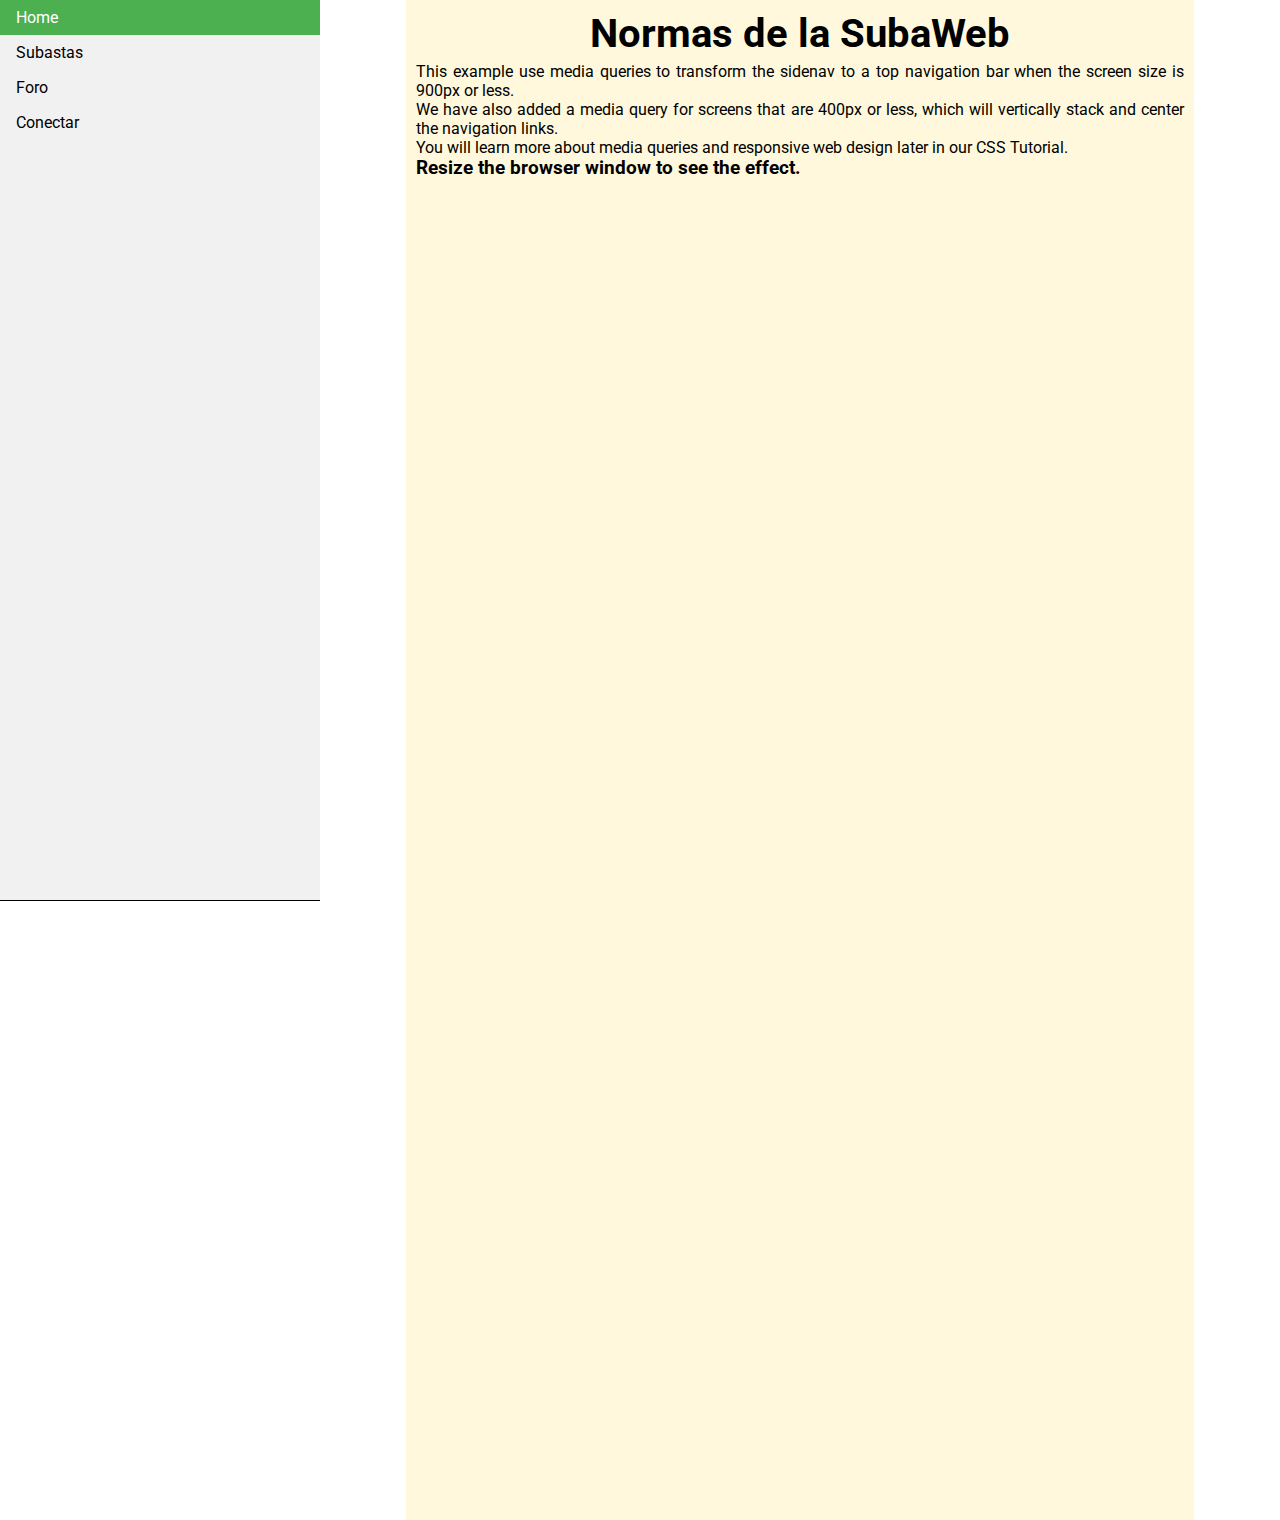
<file: index.html>
<!DOCTYPE html>
<html lang="es">

<head>
    <meta charset="UTF-8">
    <meta name="viewport" content="width=device-width, initial-scale=1.0">
    <link rel="stylesheet" href="./css/style.css">
    <link rel="stylesheet" href="https://cdnjs.cloudflare.com/ajax/libs/font-awesome/4.7.0/css/font-awesome.min.css">
    <title>Ca Isa i Toni</title>
</head>

<body>
    <!--Navegador de la web-->
    <ul class="sidenav">
        <li><a href="./index.html" class="active" id="btnIndex">Home</a></li>
        <li><a href="./subs.html" class="" id="btnSubs">Subastas</a></li>
        <li><a href="./foro.html" id="btnForo">Foro</a></li>
        <li class="dropdown">
            <a href="javascript:void(0)" class="dropbtn">Conectar</a>
            <div class="dropdown-content">
              <a href="#">Registrate</a>
              <a href="#">Inicia Sesion</a>
            </div>
          </li>
    </ul>
    <div class="content">
        <div class="cajaWeb">
            <div class="info-web">
                <h2>Normas de la SubaWeb</h2>
                <p>This example use media queries to transform the sidenav to a top navigation bar when the screen size is 900px or less.</p>
                <p>We have also added a media query for screens that are 400px or less, which will vertically stack and center the navigation links.</p>
                <p>You will learn more about media queries and responsive web design later in our CSS Tutorial.</p>
                <h3>Resize the browser window to see the effect.</h3>
            </div>
        </div>
    </div>
</body>

</html>
</file>
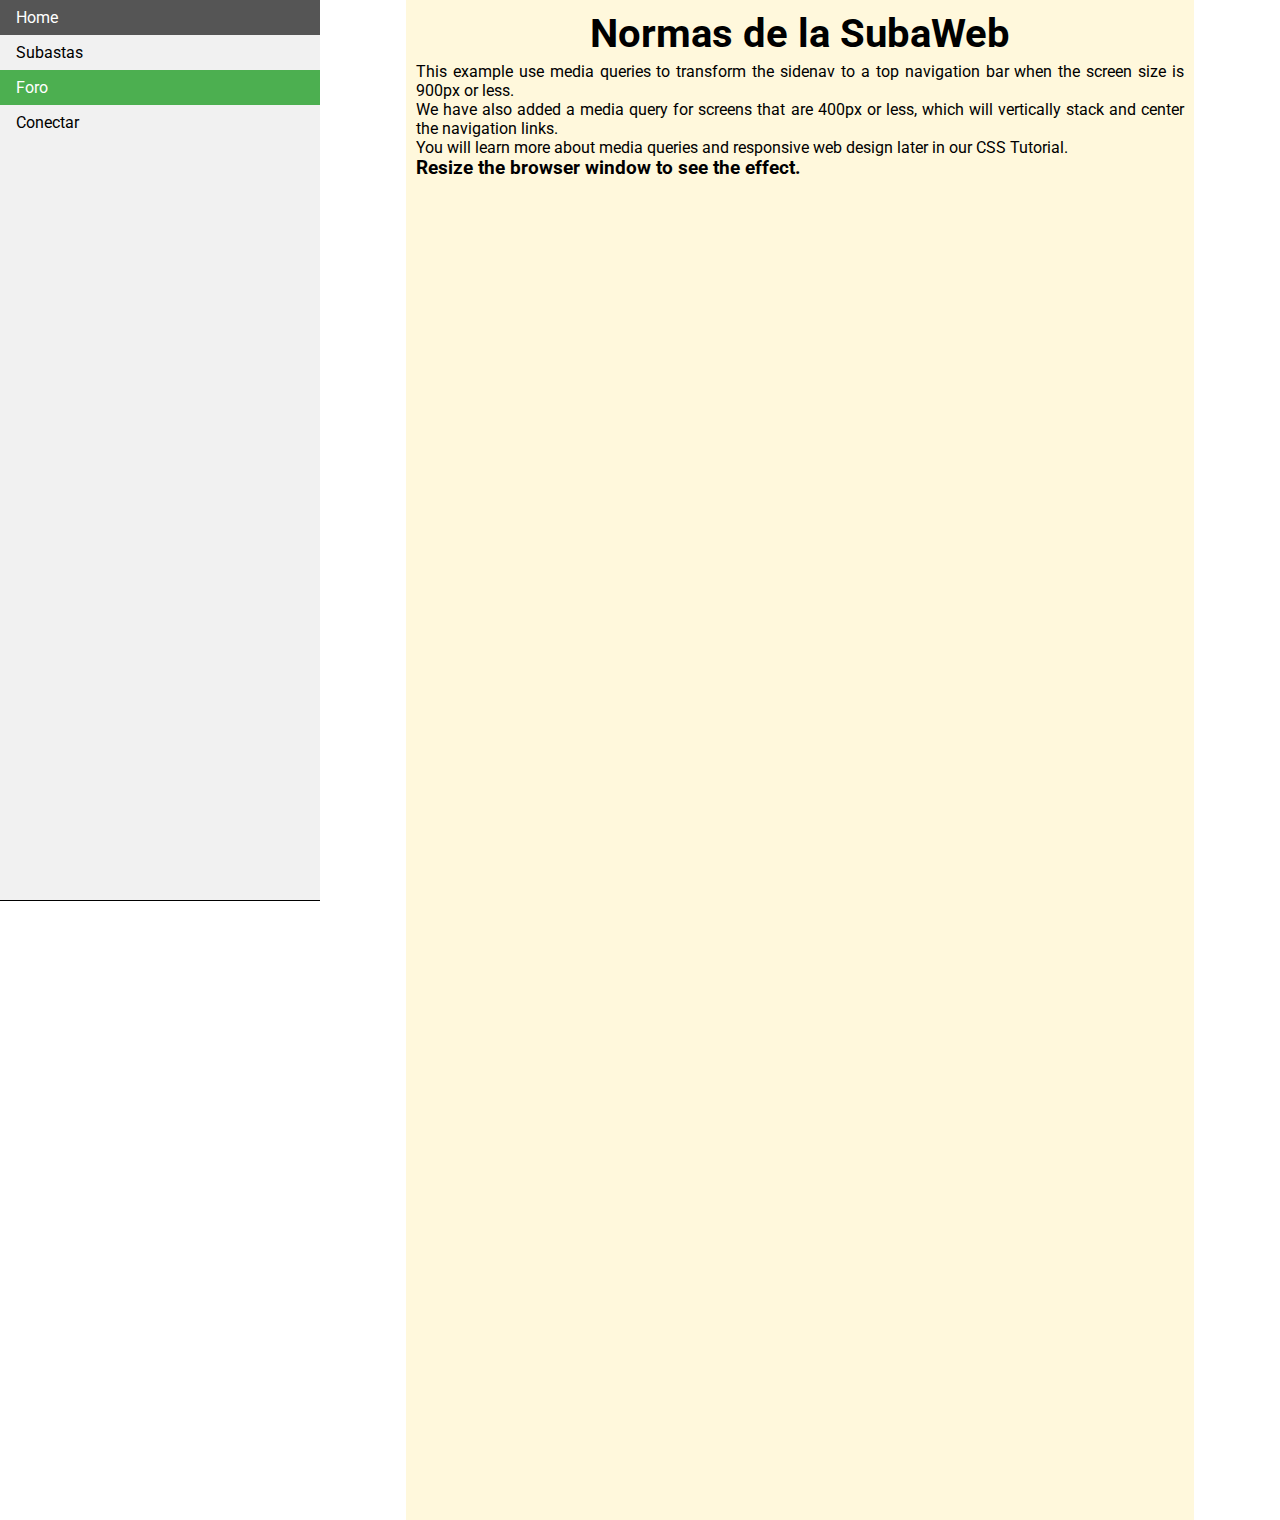
<file: foro.html>
<!DOCTYPE html>
<html lang="es">

<head>
    <meta charset="UTF-8">
    <meta name="viewport" content="width=device-width, initial-scale=1.0">
    <link rel="stylesheet" href="./css/style.css">
    <link rel="stylesheet" href="https://cdnjs.cloudflare.com/ajax/libs/font-awesome/4.7.0/css/font-awesome.min.css">
    <title>Ca Isa i Toni</title>
</head>

<body>
    <!--Navegador de la web-->
    <ul class="sidenav">
        <li><a href="./index.html" class="" id="btnIndex">Home</a></li>
        <li><a href="./subs.html" class="" id="btnSubs">Subastas</a></li>
        <li><a href="./foro.html" class="active" id="btnForo">Foro</a></li>
        <li class="dropdown">
            <a href="javascript:void(0)" class="dropbtn">Conectar</a>
            <div class="dropdown-content">
              <a href="#">Registrate</a>
              <a href="#">Inicia Sesion</a>
              
            </div>
          </li>
    </ul>
    
    
    <div class="content">
        <div class="cajaWeb">
            <div class="info-web">
                <h2>Normas de la SubaWeb</h2>
                <p>This example use media queries to transform the sidenav to a top navigation bar when the screen size is 900px or less.</p>
                <p>We have also added a media query for screens that are 400px or less, which will vertically stack and center the navigation links.</p>
                <p>You will learn more about media queries and responsive web design later in our CSS Tutorial.</p>
                <h3>Resize the browser window to see the effect.</h3>
            </div>
        </div>
        
       
    </div>
</body>

</html>
</file>
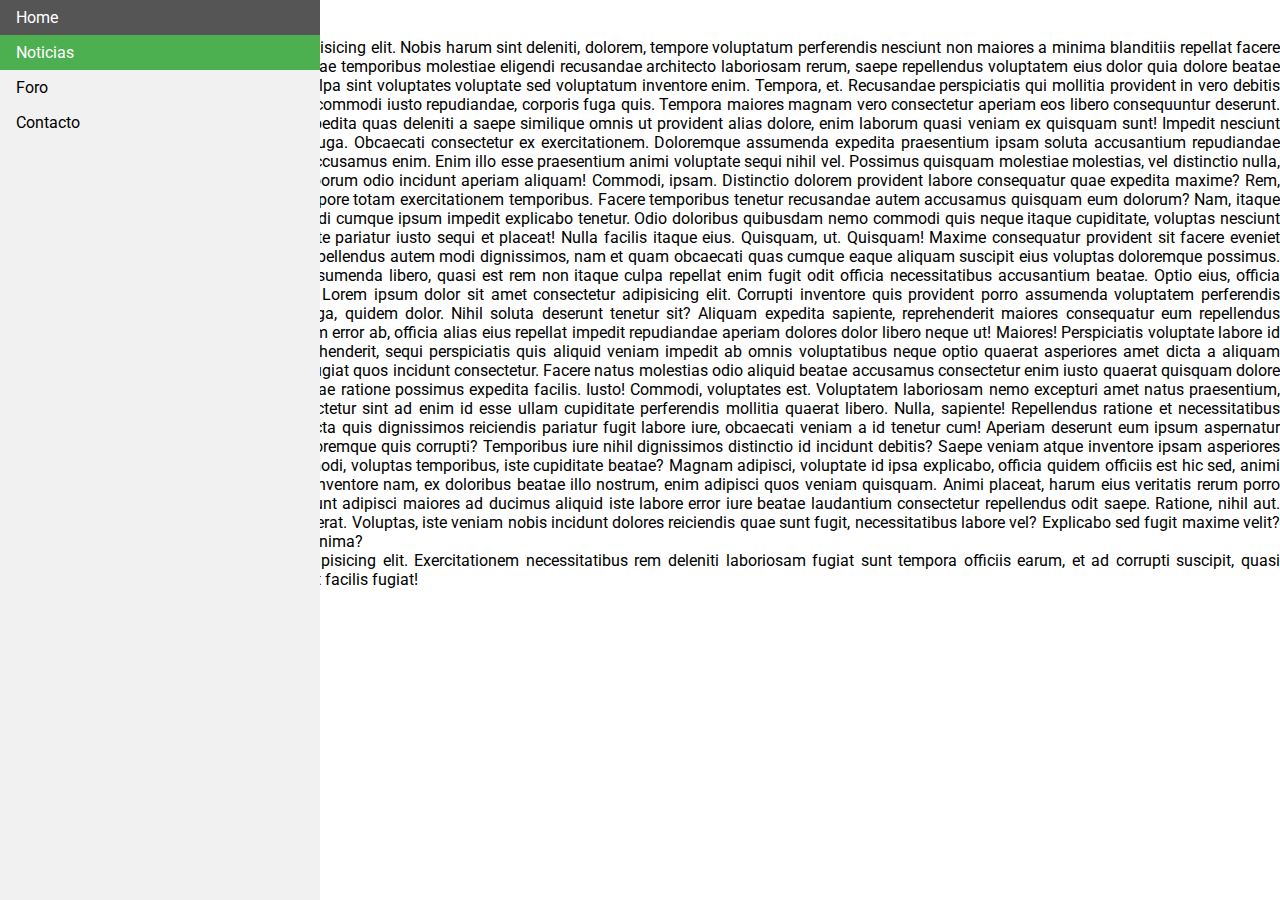
<file: news.html>
<!DOCTYPE html>
<html lang="es">

<head>
    <meta charset="UTF-8">
    <meta name="viewport" content="width=device-width, initial-scale=1.0">
    <link rel="stylesheet" href="./css/style.css">
    <link rel="stylesheet" href="https://cdnjs.cloudflare.com/ajax/libs/font-awesome/4.7.0/css/font-awesome.min.css">
    <title>Ca Isa i Toni</title>
</head>

<body>
    <!--Navegador de la web-->
    <div class="nav" id="nav">
        <ul class="sidenav">
            <li><a href="./index.html" id="btnIndex">Home</a></li>
            <li><a href="./news.html" class="active" id="btnNoticias">Noticias</a></li>
            <li><a href="foro.html" id="btnForo">Foro</a></li>
            <li><a href="contact.html" id="btnContact">Contacto</a></li>
        </ul>
    </div>
    <div class="grid">

        
        <!--Seccion principal-->
        <div class="pri" id="pri">
            <h1 class="titul">Titulo 1</h1>
            <p>
                Lorem, ipsum dolor sit amet consectetur adipisicing elit. Nobis harum sint deleniti, dolorem, tempore
                voluptatum perferendis nesciunt non maiores a minima blanditiis repellat facere quia repudiandae quaerat
                hic iure neque?
                Vitae temporibus molestiae eligendi recusandae architecto laboriosam rerum, saepe repellendus voluptatem
                eius dolor quia dolore beatae eveniet quisquam aliquam exercitationem culpa sint voluptates voluptate
                sed voluptatum inventore enim. Tempora, et.
                Recusandae perspiciatis qui mollitia provident in vero debitis obcaecati ad, unde voluptate maiores
                animi commodi iusto repudiandae, corporis fuga quis. Tempora maiores magnam vero consectetur aperiam eos
                libero consequuntur deserunt.
                Dolor itaque officia perspiciatis blanditiis expedita quas deleniti a saepe similique omnis ut provident
                alias dolore, enim laborum quasi veniam ex quisquam sunt! Impedit nesciunt excepturi exercitationem
                repudiandae error fuga.
                Obcaecati consectetur ex exercitationem. Doloremque assumenda expedita praesentium ipsam soluta
                accusantium repudiandae quo dicta tempore, animi vel? Tenetur eum accusamus enim. Enim illo esse
                praesentium animi voluptate sequi nihil vel.
                Possimus quisquam molestiae molestias, vel distinctio nulla, repellat ipsam esse dolorem, quae earum
                laborum odio incidunt aperiam aliquam! Commodi, ipsam. Distinctio dolorem provident labore consequatur
                quae expedita maxime? Rem, ducimus?
                Dolor numquam aliquam iure, tempore totam exercitationem temporibus. Facere temporibus tenetur
                recusandae autem accusamus quisquam eum dolorum? Nam, itaque repudiandae commodi, iure, animi omnis modi
                cumque ipsum impedit explicabo tenetur.
                Odio doloribus quibusdam nemo commodi quis neque itaque cupiditate, voluptas nesciunt dolor natus qui
                iure minus necessitatibus iste pariatur iusto sequi et placeat! Nulla facilis itaque eius. Quisquam, ut.
                Quisquam!
                Maxime consequatur provident sit facere eveniet sapiente beatae, numquam optio sed cum repellendus autem
                modi dignissimos, nam et quam obcaecati quas cumque eaque aliquam suscipit eius voluptas doloremque
                possimus. Odit!
                Autem at possimus eaque laborum assumenda libero, quasi est rem non itaque culpa repellat enim fugit
                odit officia necessitatibus accusantium beatae. Optio eius, officia dolore fuga earum repellat enim
                molestias!
                Lorem ipsum dolor sit amet consectetur adipisicing elit. Corrupti inventore quis provident porro
                assumenda voluptatem perferendis asperiores eos vitae officia quod harum fuga, quidem dolor. Nihil
                soluta deserunt tenetur sit?
                Aliquam expedita sapiente, reprehenderit maiores consequatur eum repellendus commodi non vel aliquid
                ipsam hic numquam error ab, officia alias eius repellat impedit repudiandae aperiam dolores dolor libero
                neque ut! Maiores!
                Perspiciatis voluptate labore id nisi. Quo accusantium possimus, odio reprehenderit, sequi perspiciatis
                quis aliquid veniam impedit ab omnis voluptatibus neque optio quaerat asperiores amet dicta a aliquam
                perferendis dignissimos delectus!
                Minus ut fugiat quos incidunt consectetur. Facere natus molestias odio aliquid beatae accusamus
                consectetur enim iusto quaerat quisquam dolore similique suscipit autem vero, minus molestiae ratione
                possimus expedita facilis. Iusto!
                Commodi, voluptates est. Voluptatem laboriosam nemo excepturi amet natus praesentium, porro ipsum
                veritatis vitae velit optio consectetur sint ad enim id esse ullam cupiditate perferendis mollitia
                quaerat libero. Nulla, sapiente!
                Repellendus ratione et necessitatibus deserunt facere optio molestiae sapiente, dicta quis dignissimos
                reiciendis pariatur fugit labore iure, obcaecati veniam a id tenetur cum! Aperiam deserunt eum ipsum
                aspernatur suscipit voluptate.
                Accusantium suscipit doloremque quis corrupti? Temporibus iure nihil dignissimos distinctio id incidunt
                debitis? Saepe veniam atque inventore ipsam asperiores recusandae nam natus perspiciatis ratione modi,
                voluptas temporibus, iste cupiditate beatae?
                Magnam adipisci, voluptate id ipsa explicabo, officia quidem officiis est hic sed, animi consectetur
                facere! Error aspernatur soluta, inventore nam, ex doloribus beatae illo nostrum, enim adipisci quos
                veniam quisquam.
                Animi placeat, harum eius veritatis rerum porro dignissimos voluptatibus suscipit eos deserunt adipisci
                maiores ad ducimus aliquid iste labore error iure beatae laudantium consectetur repellendus odit saepe.
                Ratione, nihil aut.
                Nemo, reprehenderit molestiae. Corporis, quaerat. Voluptas, iste veniam nobis incidunt dolores
                reiciendis quae sunt fugit, necessitatibus labore vel? Explicabo sed fugit maxime velit? Assumenda id
                quae libero. Culpa, dolorem minima?
            </p>
        </div>
        <!--Noticias frescas-->
        <div class="new" id="new">
            <p>
                Lorem ipsum dolor sit amet consectetur adipisicing elit. Exercitationem necessitatibus rem deleniti
                laboriosam fugiat sunt tempora officiis earum, et ad corrupti suscipit, quasi eligendi repellendus
                veritatis? Impedit placeat facilis fugiat!
            </p>
        </div>
        <!--Pie de página-->
        <div class="foot" id="foot">
            <p>hola</p>
        </div>
    </div>

</body>

</html>
</file>
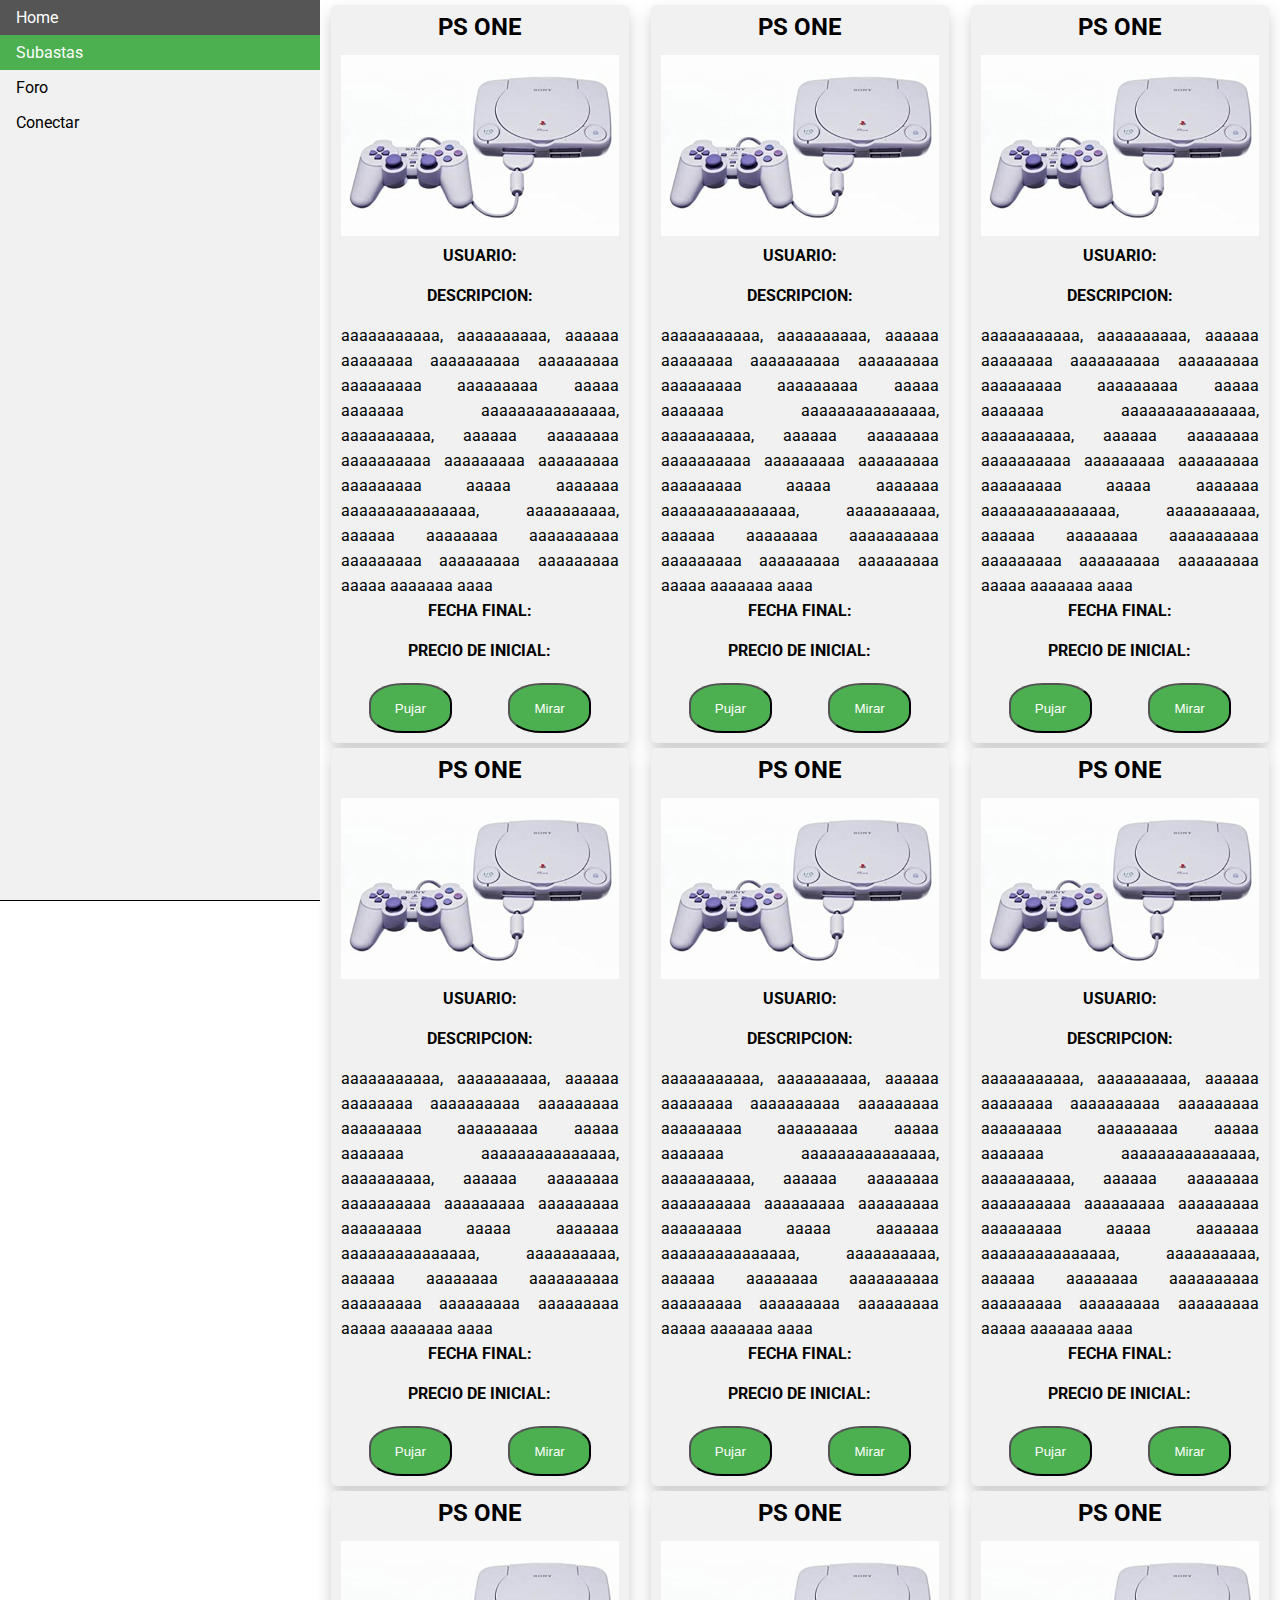
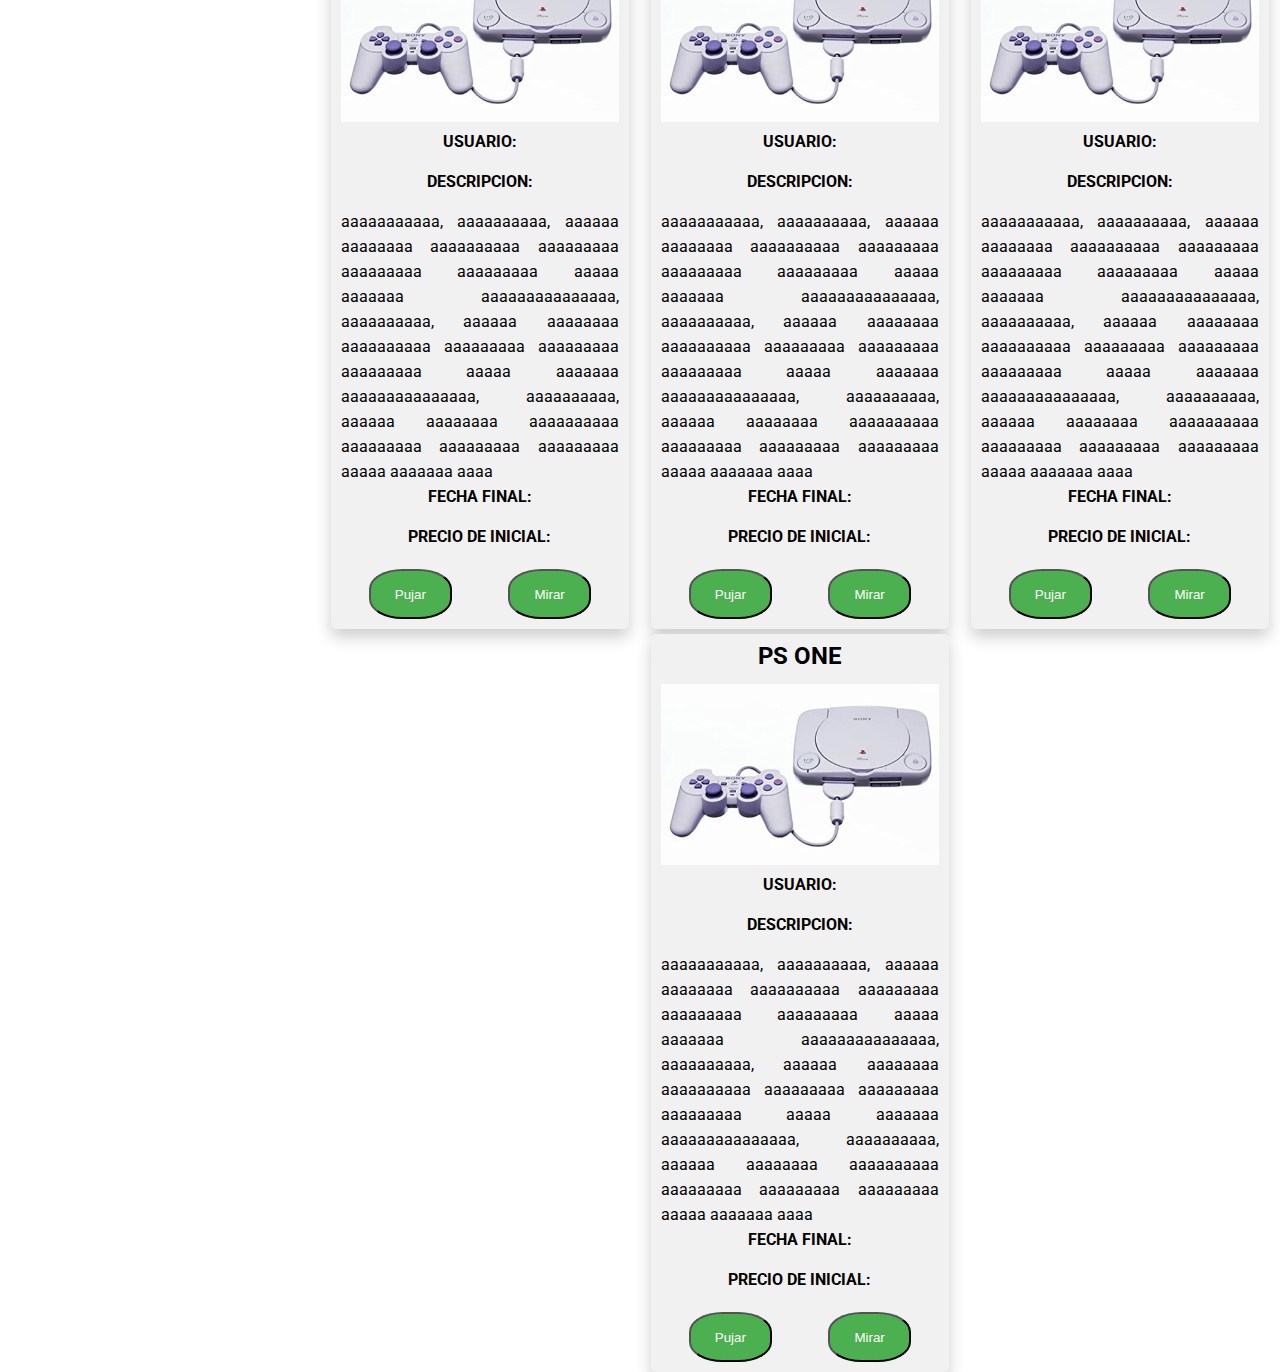
<file: subs.html>
<!DOCTYPE html>
<html lang="es">

<head>
    <meta charset="UTF-8">
    <meta name="viewport" content="width=device-width, initial-scale=1.0">
    <link rel="stylesheet" href="./css/style.css">
    <link rel="stylesheet" href="https://cdnjs.cloudflare.com/ajax/libs/font-awesome/4.7.0/css/font-awesome.min.css">
</head>

<body>
    <!--Navegador de la web-->
    <ul class="sidenav">
        <li><a href="./index.html" class="" id="btnIndex">Home</a></li>
        <li><a href="./subs.html" class="active" id="btnSubs">Subastas</a></li>
        <li><a href="./foro.html" id="btnForo">Foro</a></li>
        <li class="dropdown">
            <a href="javascript:void(0)" class="dropbtn">Conectar</a>
            <div class="dropdown-content">
              <a href="#">Registrate</a>
              <a href="#">Inicia Sesion</a>
            </div>
          </li>
    </ul>

    <div class="content">
        <div class="caja-info">
            <div class="info">
                <h2 id="sub-titulo" class="sub-info">Ps One</h2>
                <img src="./img/psone.jpg" alt="" class="sub-info">
                <p id="sub-userNom" class="sub-info">Usuario: <label for="" id="user-name"></label></p>
                <p id="sub-desc" class="sub-info">Descripcion: </p><label for="" id="user-desc">
                        aaaaaaaaaaa, aaaaaaaaaa, aaaaaa aaaaaaaa aaaaaaaaaa aaaaaaaaa aaaaaaaaa aaaaaaaaa aaaaa aaaaaaa
                        aaaaaaaaaaaaaaa, aaaaaaaaaa, aaaaaa aaaaaaaa aaaaaaaaaa aaaaaaaaa aaaaaaaaa aaaaaaaaa aaaaa
                        aaaaaaa aaaaaaaaaaaaaaa, aaaaaaaaaa, aaaaaa aaaaaaaa aaaaaaaaaa aaaaaaaaa aaaaaaaaa aaaaaaaaa
                        aaaaa aaaaaaa aaaa
                    </label>
                <p id="sub-fecha" class="sub-info">Fecha final: <label for="" id="user-fecha"></label></p>
                <p id="sub-precio" class="sub-info">Precio de inicial: <label for="" id="user-precio"></label></p>
            </div>
            <input type="button" value="Pujar" class="ofer">
            <input type="button" value="Mirar" class="ofer">
        </div>
        <div class="caja-info">
            <div class="info">
                <h2 id="sub-titulo" class="sub-info">Ps One</h2>
                <img src="./img/psone.jpg" alt="" class="sub-info">
                <p id="sub-userNom" class="sub-info">Usuario: <label for="" id="user-name"></label></p>
                <p id="sub-desc" class="sub-info">Descripcion: </p><label for="" id="user-desc">
                        aaaaaaaaaaa, aaaaaaaaaa, aaaaaa aaaaaaaa aaaaaaaaaa aaaaaaaaa aaaaaaaaa aaaaaaaaa aaaaa aaaaaaa
                        aaaaaaaaaaaaaaa, aaaaaaaaaa, aaaaaa aaaaaaaa aaaaaaaaaa aaaaaaaaa aaaaaaaaa aaaaaaaaa aaaaa
                        aaaaaaa aaaaaaaaaaaaaaa, aaaaaaaaaa, aaaaaa aaaaaaaa aaaaaaaaaa aaaaaaaaa aaaaaaaaa aaaaaaaaa
                        aaaaa aaaaaaa aaaa
                    </label>
                <p id="sub-fecha" class="sub-info">Fecha final: <label for="" id="user-fecha"></label></p>
                <p id="sub-precio" class="sub-info">Precio de inicial: <label for="" id="user-precio"></label></p>
            </div>
            <input type="button" value="Pujar" class="ofer">
            <input type="button" value="Mirar" class="ofer">
        </div>
        <div class="caja-info">
            <div class="info">
                <h2 id="sub-titulo" class="sub-info">Ps One</h2>
                <img src="./img/psone.jpg" alt="" class="sub-info">
                <p id="sub-userNom" class="sub-info">Usuario: <label for="" id="user-name"></label></p>
                <p id="sub-desc" class="sub-info">Descripcion: </p><label for="" id="user-desc">
                        aaaaaaaaaaa, aaaaaaaaaa, aaaaaa aaaaaaaa aaaaaaaaaa aaaaaaaaa aaaaaaaaa aaaaaaaaa aaaaa aaaaaaa
                        aaaaaaaaaaaaaaa, aaaaaaaaaa, aaaaaa aaaaaaaa aaaaaaaaaa aaaaaaaaa aaaaaaaaa aaaaaaaaa aaaaa
                        aaaaaaa aaaaaaaaaaaaaaa, aaaaaaaaaa, aaaaaa aaaaaaaa aaaaaaaaaa aaaaaaaaa aaaaaaaaa aaaaaaaaa
                        aaaaa aaaaaaa aaaa
                    </label>
                <p id="sub-fecha" class="sub-info">Fecha final: <label for="" id="user-fecha"></label></p>
                <p id="sub-precio" class="sub-info">Precio de inicial: <label for="" id="user-precio"></label></p>
            </div>
            <input type="button" value="Pujar" class="ofer">
            <input type="button" value="Mirar" class="ofer">
        </div>
        <div class="caja-info">
            <div class="info">
                <h2 id="sub-titulo" class="sub-info">Ps One</h2>
                <img src="./img/psone.jpg" alt="" class="sub-info">
                <p id="sub-userNom" class="sub-info">Usuario: <label for="" id="user-name"></label></p>
                <p id="sub-desc" class="sub-info">Descripcion: </p><label for="" id="user-desc">
                        aaaaaaaaaaa, aaaaaaaaaa, aaaaaa aaaaaaaa aaaaaaaaaa aaaaaaaaa aaaaaaaaa aaaaaaaaa aaaaa aaaaaaa
                        aaaaaaaaaaaaaaa, aaaaaaaaaa, aaaaaa aaaaaaaa aaaaaaaaaa aaaaaaaaa aaaaaaaaa aaaaaaaaa aaaaa
                        aaaaaaa aaaaaaaaaaaaaaa, aaaaaaaaaa, aaaaaa aaaaaaaa aaaaaaaaaa aaaaaaaaa aaaaaaaaa aaaaaaaaa
                        aaaaa aaaaaaa aaaa
                    </label>
                <p id="sub-fecha" class="sub-info">Fecha final: <label for="" id="user-fecha"></label></p>
                <p id="sub-precio" class="sub-info">Precio de inicial: <label for="" id="user-precio"></label></p>
            </div>
            <input type="button" value="Pujar" class="ofer">
            <input type="button" value="Mirar" class="ofer">
        </div>
        <div class="caja-info">
            <div class="info">
                <h2 id="sub-titulo" class="sub-info">Ps One</h2>
                <img src="./img/psone.jpg" alt="" class="sub-info">
                <p id="sub-userNom" class="sub-info">Usuario: <label for="" id="user-name"></label></p>
                <p id="sub-desc" class="sub-info">Descripcion: </p><label for="" id="user-desc">
                        aaaaaaaaaaa, aaaaaaaaaa, aaaaaa aaaaaaaa aaaaaaaaaa aaaaaaaaa aaaaaaaaa aaaaaaaaa aaaaa aaaaaaa
                        aaaaaaaaaaaaaaa, aaaaaaaaaa, aaaaaa aaaaaaaa aaaaaaaaaa aaaaaaaaa aaaaaaaaa aaaaaaaaa aaaaa
                        aaaaaaa aaaaaaaaaaaaaaa, aaaaaaaaaa, aaaaaa aaaaaaaa aaaaaaaaaa aaaaaaaaa aaaaaaaaa aaaaaaaaa
                        aaaaa aaaaaaa aaaa
                    </label>
                <p id="sub-fecha" class="sub-info">Fecha final: <label for="" id="user-fecha"></label></p>
                <p id="sub-precio" class="sub-info">Precio de inicial: <label for="" id="user-precio"></label></p>
            </div>
            <input type="button" value="Pujar" class="ofer">
            <input type="button" value="Mirar" class="ofer">
        </div>
        <div class="caja-info">
            <div class="info">
                <h2 id="sub-titulo" class="sub-info">Ps One</h2>
                <img src="./img/psone.jpg" alt="" class="sub-info">
                <p id="sub-userNom" class="sub-info">Usuario: <label for="" id="user-name"></label></p>
                <p id="sub-desc" class="sub-info">Descripcion: </p><label for="" id="user-desc">
                        aaaaaaaaaaa, aaaaaaaaaa, aaaaaa aaaaaaaa aaaaaaaaaa aaaaaaaaa aaaaaaaaa aaaaaaaaa aaaaa aaaaaaa
                        aaaaaaaaaaaaaaa, aaaaaaaaaa, aaaaaa aaaaaaaa aaaaaaaaaa aaaaaaaaa aaaaaaaaa aaaaaaaaa aaaaa
                        aaaaaaa aaaaaaaaaaaaaaa, aaaaaaaaaa, aaaaaa aaaaaaaa aaaaaaaaaa aaaaaaaaa aaaaaaaaa aaaaaaaaa
                        aaaaa aaaaaaa aaaa
                    </label>
                <p id="sub-fecha" class="sub-info">Fecha final: <label for="" id="user-fecha"></label></p>
                <p id="sub-precio" class="sub-info">Precio de inicial: <label for="" id="user-precio"></label></p>
            </div>
            <input type="button" value="Pujar" class="ofer">
            <input type="button" value="Mirar" class="ofer">
        </div>
        <div class="caja-info">
            <div class="info">
                <h2 id="sub-titulo" class="sub-info">Ps One</h2>
                <img src="./img/psone.jpg" alt="" class="sub-info">
                <p id="sub-userNom" class="sub-info">Usuario: <label for="" id="user-name"></label></p>
                <p id="sub-desc" class="sub-info">Descripcion: </p><label for="" id="user-desc">
                        aaaaaaaaaaa, aaaaaaaaaa, aaaaaa aaaaaaaa aaaaaaaaaa aaaaaaaaa aaaaaaaaa aaaaaaaaa aaaaa aaaaaaa
                        aaaaaaaaaaaaaaa, aaaaaaaaaa, aaaaaa aaaaaaaa aaaaaaaaaa aaaaaaaaa aaaaaaaaa aaaaaaaaa aaaaa
                        aaaaaaa aaaaaaaaaaaaaaa, aaaaaaaaaa, aaaaaa aaaaaaaa aaaaaaaaaa aaaaaaaaa aaaaaaaaa aaaaaaaaa
                        aaaaa aaaaaaa aaaa
                    </label>
                <p id="sub-fecha" class="sub-info">Fecha final: <label for="" id="user-fecha"></label></p>
                <p id="sub-precio" class="sub-info">Precio de inicial: <label for="" id="user-precio"></label></p>
            </div>
            <input type="button" value="Pujar" class="ofer">
            <input type="button" value="Mirar" class="ofer">
        </div>
        <div class="caja-info">
            <div class="info">
                <h2 id="sub-titulo" class="sub-info">Ps One</h2>
                <img src="./img/psone.jpg" alt="" class="sub-info">
                <p id="sub-userNom" class="sub-info">Usuario: <label for="" id="user-name"></label></p>
                <p id="sub-desc" class="sub-info">Descripcion: </p><label for="" id="user-desc">
                        aaaaaaaaaaa, aaaaaaaaaa, aaaaaa aaaaaaaa aaaaaaaaaa aaaaaaaaa aaaaaaaaa aaaaaaaaa aaaaa aaaaaaa
                        aaaaaaaaaaaaaaa, aaaaaaaaaa, aaaaaa aaaaaaaa aaaaaaaaaa aaaaaaaaa aaaaaaaaa aaaaaaaaa aaaaa
                        aaaaaaa aaaaaaaaaaaaaaa, aaaaaaaaaa, aaaaaa aaaaaaaa aaaaaaaaaa aaaaaaaaa aaaaaaaaa aaaaaaaaa
                        aaaaa aaaaaaa aaaa
                    </label>
                <p id="sub-fecha" class="sub-info">Fecha final: <label for="" id="user-fecha"></label></p>
                <p id="sub-precio" class="sub-info">Precio de inicial: <label for="" id="user-precio"></label></p>
            </div>
            <input type="button" value="Pujar" class="ofer">
            <input type="button" value="Mirar" class="ofer">
        </div>
        <div class="caja-info">
            <div class="info">
                <h2 id="sub-titulo" class="sub-info">Ps One</h2>
                <img src="./img/psone.jpg" alt="" class="sub-info">
                <p id="sub-userNom" class="sub-info">Usuario: <label for="" id="user-name"></label></p>
                <p id="sub-desc" class="sub-info">Descripcion: </p><label for="" id="user-desc">
                        aaaaaaaaaaa, aaaaaaaaaa, aaaaaa aaaaaaaa aaaaaaaaaa aaaaaaaaa aaaaaaaaa aaaaaaaaa aaaaa aaaaaaa
                        aaaaaaaaaaaaaaa, aaaaaaaaaa, aaaaaa aaaaaaaa aaaaaaaaaa aaaaaaaaa aaaaaaaaa aaaaaaaaa aaaaa
                        aaaaaaa aaaaaaaaaaaaaaa, aaaaaaaaaa, aaaaaa aaaaaaaa aaaaaaaaaa aaaaaaaaa aaaaaaaaa aaaaaaaaa
                        aaaaa aaaaaaa aaaa
                    </label>
                <p id="sub-fecha" class="sub-info">Fecha final: <label for="" id="user-fecha"></label></p>
                <p id="sub-precio" class="sub-info">Precio de inicial: <label for="" id="user-precio"></label></p>
            </div>
            <input type="button" value="Pujar" class="ofer">
            <input type="button" value="Mirar" class="ofer">
        </div>
        <div class="caja-info">
            <div class="info">
                <h2 id="sub-titulo" class="sub-info">Ps One</h2>
                <img src="./img/psone.jpg" alt="" class="sub-info">
                <p id="sub-userNom" class="sub-info">Usuario: <label for="" id="user-name"></label></p>
                <p id="sub-desc" class="sub-info">Descripcion: </p><label for="" id="user-desc">
                        aaaaaaaaaaa, aaaaaaaaaa, aaaaaa aaaaaaaa aaaaaaaaaa aaaaaaaaa aaaaaaaaa aaaaaaaaa aaaaa aaaaaaa
                        aaaaaaaaaaaaaaa, aaaaaaaaaa, aaaaaa aaaaaaaa aaaaaaaaaa aaaaaaaaa aaaaaaaaa aaaaaaaaa aaaaa
                        aaaaaaa aaaaaaaaaaaaaaa, aaaaaaaaaa, aaaaaa aaaaaaaa aaaaaaaaaa aaaaaaaaa aaaaaaaaa aaaaaaaaa
                        aaaaa aaaaaaa aaaa
                    </label>
                <p id="sub-fecha" class="sub-info">Fecha final: <label for="" id="user-fecha"></label></p>
                <p id="sub-precio" class="sub-info">Precio de inicial: <label for="" id="user-precio"></label></p>
            </div>
            <input type="button" value="Pujar" class="ofer">
            <input type="button" value="Mirar" class="ofer">
        </div>

    </div>
</body>

</html>
</file>
<file: css/style.css>
@import url('https://fonts.googleapis.com/css2?family=Roboto&display=swap');

* {
  padding: 0px;
  margin: 0px;
}

body {
  margin: 0;
  text-align: justify;
  font-size: 1em;
  font-family: 'Roboto', sans-serif;
}

/* Navegador de la web y estructura general*/

ul.sidenav {
  list-style-type: none;
  margin: 0;
  padding: 0;
  width: 25%;
  background-color: #f1f1f1;
  position: fixed;
  height: 100%;
  overflow: auto;
  border-bottom: 1px solid;
}

ul.sidenav li a {
  display: block;
  color: #000;
  padding: 8px 16px;
  text-decoration: none;
}

ul.sidenav li a.active {
  background-color: #4CAF50;
  color: white;
}

ul.sidenav li a:hover:not(.active) {
  background-color: #555;
  color: white;
}


div.content {
  margin-left: 25%;
  height: auto;
}

li.dropdown {
  align-content: flex-end;
}

.dropdown-content {
  display: none;
  position: absolute;
  background-color: #f1f1f1;
  width: 100%;
  min-width: 160px;
  box-shadow: 0px 8px 16px 0px rgba(0,0,0,0.2);
  z-index: 1;
}

.dropdown-content a {
  color: black;
  padding: 12px 16px;
  text-decoration: none;
  display: block;
  text-align: left;
}

.dropdown-content a:hover {
  background-color: #f1f1f1;
}

.dropdown:hover .dropdown-content {
  display: block;
  position: relative;
}

/* Contenedor principal */

.content {
  display: flex;
  width: 75%;
  flex-wrap: wrap;
  justify-content: space-around;
  align-content: space-between;
  align-items: flex-end;
  align-self: stretch;
  flex-basis: content;
}

/* Contenido index.html */

.content .cajaWeb {
  background-color: cornsilk;
  width: 80%;
  height: 1500px;
  padding: 10px;
}

.info-web h2 {
  text-align: center;
  font-size: 40px;
  margin-bottom: 5px;
  font-weight: bold;
}

/* Contenido de la seccion subs.html */

.content .caja-info {
  width: 29%;
  height: auto;
  display: flex;
  flex-wrap: wrap;
  justify-content: space-around;
  background-color: #f1f1f1;
  padding: 10px;
  border-radius: 5px;
  box-shadow: 0px 8px 16px 0px rgba(0,0,0,0.2);
  margin-top: 5px;
}

.info {
  width: 100%;
  line-height: 25px;
}



.sub-info {
  text-align: center;
  margin-bottom: 15px;
  font-weight: bold;
  text-transform: uppercase;
}

.info img {
  margin: auto;
  width: 100%;
  height: auto;
}



.ofer {
  background-color: #4CAF50;
  color: white;
  align-self: flex-end;
  width: 30%;
  height: 50px;
  border-radius: 40%;
  margin-top: 5px;
}

@media screen and (max-width: 900px) {
  ul.sidenav {
    width: 100%;
    height: auto;
    position: relative;
  }

  ul.sidenav li a {
    float: left;
    padding: 15px;
  }

  div.content {
    margin-left: 0;
    width: 100%;

  }
  .content .caja-info {
    margin-top: 0px;
    width: 95%;
    margin-bottom: 10px;
  }
}

@media screen and (max-width: 500px) {
  

  ul.sidenav li a {
    text-align: center;
    float: none;
  }

  .content .caja-info {
    width: 100%;
  }

}
</file>
